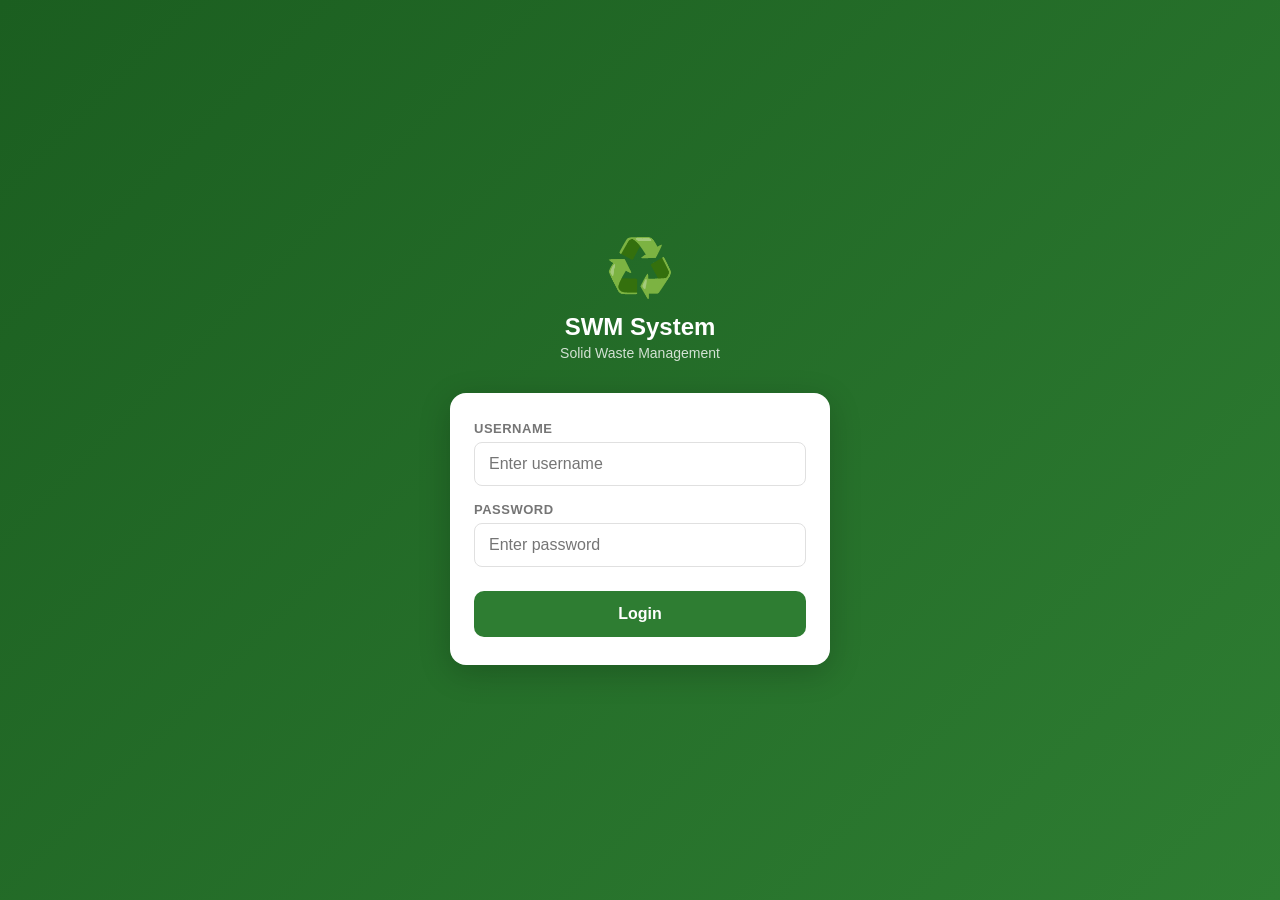
<file: frontend/pages/collection.html>
<!DOCTYPE html>
<html lang="en">

<head>
    <meta charset="UTF-8">
    <meta name="viewport" content="width=device-width, initial-scale=1.0">
    <title>SWM — Data Entry</title>
    <link rel="stylesheet" href="../css/style.css">
    <style>
        .house-input-big {
            font-size: 24px;
            font-weight: 700;
            text-transform: uppercase;
            letter-spacing: 2px;
            text-align: center;
            padding: 16px;
            border: 2px solid #2e7d32;
            border-radius: 10px;
            width: 100%;
        }

        .waste-btn {
            flex: 1;
            min-width: 80px;
            padding: 16px 8px;
            border-radius: 12px;
            border: 2px solid #ddd;
            background: white;
            font-size: 13px;
            font-weight: 600;
            cursor: pointer;
            text-align: center;
            transition: all 0.15s;
        }

        .waste-btn .wicon {
            font-size: 24px;
            display: block;
            margin-bottom: 4px;
        }

        .waste-btn.dry {
            border-color: #1565c0;
            color: #1565c0;
        }

        .waste-btn.wet {
            border-color: #00695c;
            color: #00695c;
        }

        .waste-btn.mixed {
            border-color: #e65100;
            color: #e65100;
        }

        .waste-btn.hazardous {
            border-color: #b71c1c;
            color: #b71c1c;
        }

        .waste-btn.electric {
            border-color: #6a1b9a;
            color: #6a1b9a;
        }

        .waste-btn.selected.dry {
            background: #1565c0;
            color: white;
        }

        .waste-btn.selected.wet {
            background: #00695c;
            color: white;
        }

        .waste-btn.selected.mixed {
            background: #e65100;
            color: white;
        }

        .waste-btn.selected.hazardous {
            background: #b71c1c;
            color: white;
        }

        .waste-btn.selected.electric {
            background: #6a1b9a;
            color: white;
        }

        .submit-big {
            width: 100%;
            padding: 18px;
            background: #2e7d32;
            color: white;
            border: none;
            border-radius: 12px;
            font-size: 18px;
            font-weight: 700;
            cursor: pointer;
            margin-top: 8px;
        }

        .submit-big:disabled {
            background: #ccc;
        }

        .recent-list {
            max-height: 300px;
            overflow-y: auto;
        }
    </style>
</head>

<body>
    <div class="bg-animation"></div>

    <div class="navbar">
        <h1>♻️ Waste Entry</h1>
        <button class="logout-btn" onclick="logout()">Logout</button>
    </div>

    <div class="container page-content">
        <div id="alert-box"></div>

        <div class="card">
            <div class="form-group">
                <label>Project</label>
                <select id="project-select"
                    style="width:100%;padding:12px;border:1.5px solid #e0e0e0;border-radius:8px;font-size:16px;">
                    <option value="">-- Select Project --</option>
                </select>
            </div>

            <div class="form-group">
                <label>Date</label>
                <input type="date" id="entry-date"
                    style="width:100%;padding:12px;border:1.5px solid #e0e0e0;border-radius:8px;font-size:16px;">
            </div>
        </div>

        <div class="card">
            <h2>🏠 House Number</h2>
            <input type="text" id="house-id-input" class="house-input-big" placeholder="e.g. S123" autocomplete="off"
                autocorrect="off" autocapitalize="characters">
                <div id="house-error" style="color:#c62828;font-size:13px;margin-top:4px;display:none;"></div>
            <p style="text-align:center;font-size:12px;color:#9e9e9e;margin-top:8px;">
                Type the number from the household/bucket
            </p>
        </div>

        <div class="card">
            <h2>🗑️ Waste Type</h2>
            <div style="display:flex;gap:8px;flex-wrap:wrap;">
                <button class="waste-btn dry" onclick="toggleWaste(this,'dry')">
                    <span class="wicon">🟦</span>Dry
                </button>
                <button class="waste-btn wet" onclick="toggleWaste(this,'wet')">
                    <span class="wicon">🟩</span>Wet
                </button>
                <button class="waste-btn mixed" onclick="toggleWaste(this,'mixed')">
                    <span class="wicon">🟧</span>Mixed
                </button>
                <button class="waste-btn hazardous" onclick="toggleWaste(this,'hazardous')">
                    <span class="wicon">🟥</span>Hazardous
                </button>
                <button class="waste-btn electric" onclick="toggleWaste(this,'electric')">
                    <span class="wicon">🟪</span>Electric
                </button>
            </div>
        </div>

        <button class="submit-big" id="submit-btn" onclick="submitEntry()">
            ✅ SUBMIT
        </button>
        <button class="btn btn-primary" onclick="confirmDownload()">
            📥 Download Today's Data
        </button>

    </div>

    <nav class="bottom-nav">
        <a href="collection.html" class="active">
            <span class="nav-icon">📝</span>Entry
        </a>
        <a href="missing.html">
            <span class="nav-icon">⚠️</span>Missing
        </a>
        <a href="dashboard.html">
            <span class="nav-icon">📊</span>Dashboard
        </a>
    </nav>

<script src="../js/api.js"></script>
<script>
    // 🔐 Auth check
    const user = getUser();
    if (!getToken() || !user) {
        window.location.href = 'login.html';
    }

    // 🎨 Background function (ADDED)
    function createBackground(theme = 'green') {
        const container = document.querySelector('.bg-animation');
        if (!container) return;

        const icons = ['♻️', '🗑️', '🌱', '🌍', '💚', '🏠', '⚠️'];

        const colors = {
            green: '#2e7d32',
            orange: '#f57c00'
        };

        for (let i = 0; i < 20; i++) {
            const span = document.createElement('span');
            span.innerText = icons[Math.floor(Math.random() * icons.length)];

            span.style.left = Math.random() * 100 + 'vw';
            span.style.animationDuration = (8 + Math.random() * 5) + 's';
            span.style.fontSize = (18 + Math.random() * 20) + 'px';
            span.style.color = colors[theme];

            container.appendChild(span);
        }
    }

    let selectedWasteTypes = [];
    let recentEntries = [];

    document.getElementById('entry-date').value =
        new Date().toISOString().split('T')[0];

    // Load projects
    async function loadProjects() {
        try {
            const projects = await getProjects();
            const sel = document.getElementById('project-select');

            // Preserve selected value (if any)
            const selectedValue = sel.value;

            // Reset dropdown
            sel.innerHTML = '<option value="">-- Select Project --</option>';

            projects.forEach(p => {
                const option = document.createElement('option');
                option.value = p.id;
                option.textContent = p.name;

                // Restore selected value
                if (p.id == selectedValue) {
                    option.selected = true;
                }

                sel.appendChild(option);
            });

            // Auto select if only one project
            if (projects.length === 1) {
                sel.value = projects[0].id;
            }

        } catch (err) {
            console.error(err);
            alert("Failed to load projects");
        }
    }
    function toggleWaste(btn, type) {
        btn.classList.toggle('selected');
        if (btn.classList.contains('selected')) {
            selectedWasteTypes.push(type);
        } else {
            selectedWasteTypes = selectedWasteTypes.filter(t => t !== type);
        }
    }

    function showAlert(msg, type = 'info') {
        const box = document.getElementById('alert-box');
        box.innerHTML = `<div class="alert alert-${type}">${msg}</div>`;
        setTimeout(() => box.innerHTML = '', 3000);
    }

    function resetForm() {
        const input = document.getElementById('house-id-input');

        input.value = '';
        selectedWasteTypes = [];

        document.querySelectorAll('.waste-btn').forEach(b => {
            b.classList.remove('selected');
        });

        input.focus();

        input.style.border = '2px solid #2e7d32';
        input.style.boxShadow = '0 0 8px #2e7d32';

        setTimeout(() => {
            input.style.border = '';
            input.style.boxShadow = '';
        }, 500);
    }

    async function submitEntry() {
        const projectId = document.getElementById('project-select').value;
        const houseId = document.getElementById('house-id-input').value.trim().toUpperCase();
        const entryDate = document.getElementById('entry-date').value;
        const btn = document.getElementById('submit-btn');

        if (!projectId) return showAlert('Please select a project.', 'error');
        if (!houseId) return showAlert('Please enter the house number.', 'error');
        if (!selectedWasteTypes.length) return showAlert('Please select waste type.', 'error');

        // ✅ Set loading state
        btn.disabled = true;
        btn.textContent = 'Saving...';

        try {
            await apiFetch('/collections/', {
                method: 'POST',
                body: JSON.stringify({
                    project: projectId,
                    house_id: houseId,
                    date: entryDate,
                    waste_types: selectedWasteTypes.map(t => t.toLowerCase()),
                }),
            });

            // ✅ SUCCESS
            showAlert(`✅ Saved: ${houseId}`, 'success');
            resetForm();

            document.getElementById('house-error').style.display = 'none';

            btn.textContent = '✅ Saved!';
            setTimeout(() => {
                btn.textContent = '✅ SUBMIT';
            }, 800);

        } catch (err) {
            const input = document.getElementById('house-id-input');
            const errorBox = document.getElementById('house-error');

           let message = err.detail || JSON.stringify(err) || "Something went wrong";

            if (err.detail) message = err.detail;
            else if (err.error) message = err.error;
            else if (err.duplicate) message = `House ${houseId} already submitted today!`;

            // ❌ Show inline error
            errorBox.innerText = message;
            errorBox.style.display = 'block';

            // 🔥 FORCE SHAKE (FIXED)
            input.classList.remove('input-error'); // reset first
            void input.offsetWidth; // force reflow
            input.classList.add('input-error');

        } finally {
            // ✅ ALWAYS RESET BUTTON (FIXED)
            btn.disabled = false;
            btn.textContent = '✅ SUBMIT';
        }
    }
    function confirmDownload() {
        if (confirm("Are you sure you want to download today's data?")) {
            downloadTodayData();
        }
    }

    async function downloadTodayData() {
        const projectId = document.getElementById('project-select').value;
        let date = document.getElementById('entry-date').value;

        // ✅ fallback to today if empty
        if (!date) {
            date = new Date().toISOString().split('T')[0];
        }

        if (!projectId) return alert("Please select a project first.");

        try {
            const data = await getDailyCollections(projectId, date);

            if (!data.length) return alert("No data available for today.");

            let csv = "S.No,Date,HH Number,Waste Type,Entered By\n";

            data.forEach((item, index) => {
                const wasteTypes = item.waste_types.join('|');
                const enteredBy = item.collected_by_name || 'Unknown';
                const houseId = item.house_id || item.household?.house_id;

                csv += `${index + 1},${item.date},${houseId},${wasteTypes},${enteredBy}\n`;
            });

            downloadCSV(csv, `collected_${date}.csv`);

        } catch (err) {
            alert("Failed to download data.");
            console.error(err);
        }
    }

    function downloadCSV(csvContent, filename) {
        const blob = new Blob([csvContent], { type: 'text/csv;charset=utf-8;' });
        const url = window.URL.createObjectURL(blob);

        const a = document.createElement('a');
        a.href = url;
        a.download = filename;

        document.body.appendChild(a);
        a.click();
        document.body.removeChild(a);

        window.URL.revokeObjectURL(url);
    }

    document.getElementById('house-id-input').addEventListener('keydown', (e) => {
        if (e.key === 'Enter') submitEntry();
    });

    document.getElementById('house-id-input').addEventListener('input', () => {
        document.getElementById('house-error').style.display = 'none';
    });

    // 🚀 INIT
    createBackground('green');
    loadProjects();
</script></body>

</html>
</file>
<file: frontend/css/style.css>
* {
    margin: 0;
    padding: 0;
    box-sizing: border-box;
    -webkit-tap-highlight-color: transparent;
}

:root {
    --primary: #2e7d32;
    --primary-light: #4caf50;
    --primary-dark: #1b5e20;
    --accent: #ff6f00;
    --bg: #f5f5f5;
    --white: #ffffff;
    --text: #212121;
    --text-muted: #757575;
    --border: #e0e0e0;
    --danger: #c62828;
    --warning: #f57f17;
    --success: #2e7d32;
    --shadow: 0 2px 8px rgba(0, 0, 0, 0.1);
}

body {
    font-family: 'Segoe UI', sans-serif;
    background: var(--bg);
    color: var(--text);
    min-height: 100vh;
    font-size: 16px;
}

/* ── Navbar ── */
.navbar {
    background: var(--primary);
    color: white;
    padding: 14px 16px;
    display: flex;
    align-items: center;
    justify-content: space-between;
    position: sticky;
    top: 0;
    z-index: 100;
    box-shadow: var(--shadow);
}

.navbar h1 {
    font-size: 18px;
    font-weight: 600;
}

.navbar .logout-btn {
    background: none;
    border: 1px solid rgba(255, 255, 255, 0.5);
    color: white;
    padding: 6px 12px;
    border-radius: 6px;
    cursor: pointer;
    font-size: 13px;
}

/* ── Page Container ── */
.container {
    max-width: 480px;
    margin: 0 auto;
    padding: 16px;
}

/* ── Cards ── */
.card {
    background: var(--white);
    border-radius: 12px;
    padding: 20px;
    margin-bottom: 16px;
    box-shadow: var(--shadow);
}

.card h2 {
    font-size: 16px;
    font-weight: 600;
    margin-bottom: 16px;
    color: var(--primary-dark);
    border-bottom: 2px solid var(--primary-light);
    padding-bottom: 8px;
}

/* ── Forms ── */
.form-group {
    margin-bottom: 16px;
}

.form-group label {
    display: block;
    font-size: 13px;
    font-weight: 600;
    color: var(--text-muted);
    margin-bottom: 6px;
    text-transform: uppercase;
    letter-spacing: 0.5px;
}

.form-group input,
.form-group select,
.form-group textarea {
    width: 100%;
    padding: 12px 14px;
    border: 1.5px solid var(--border);
    border-radius: 8px;
    font-size: 16px;
    color: var(--text);
    background: white;
    transition: border-color 0.2s;
    appearance: none;
}

.form-group input:focus,
.form-group select:focus {
    outline: none;
    border-color: var(--primary);
}

/* ── Waste Type Chips ── */
.chip-group {
    display: flex;
    flex-wrap: wrap;
    gap: 10px;
}

.chip {
    padding: 10px 18px;
    border-radius: 25px;
    border: 2px solid var(--border);
    background: white;
    font-size: 14px;
    font-weight: 500;
    cursor: pointer;
    transition: all 0.2s;
    user-select: none;
}

.chip.dry {
    border-color: #1565c0;
    color: #1565c0;
}

.chip.wet {
    border-color: #00695c;
    color: #00695c;
}

.chip.mixed {
    border-color: #e65100;
    color: #e65100;
}

.chip.hazardous {
    border-color: #b71c1c;
    color: #b71c1c;
}

.chip.selected.dry {
    background: #1565c0;
    color: white;
}

.chip.selected.wet {
    background: #00695c;
    color: white;
}

.chip.selected.mixed {
    background: #e65100;
    color: white;
}

.chip.selected.hazardous {
    background: #b71c1c;
    color: white;
}

/* ── Buttons ── */
.btn {
    width: 100%;
    padding: 14px;
    border: none;
    border-radius: 10px;
    font-size: 16px;
    font-weight: 600;
    cursor: pointer;
    transition: all 0.2s;
    margin-top: 8px;
}

.btn-primary {
    background: var(--primary);
    color: white;
}

.btn-primary:active {
    background: var(--primary-dark);
    transform: scale(0.98);
}

.btn-primary:disabled {
    background: #ccc;
    cursor: not-allowed;
}

.btn-danger {
    background: var(--danger);
    color: white;
}

/* ── Alert / Status Boxes ── */
.alert {
    padding: 12px 16px;
    border-radius: 8px;
    margin-bottom: 12px;
    font-size: 14px;
    font-weight: 500;
}

.alert-success {
    background: #e8f5e9;
    color: #2e7d32;
    border-left: 4px solid #2e7d32;
}

.alert-error {
    background: #ffebee;
    color: #c62828;
    border-left: 4px solid #c62828;
}

.alert-warning {
    background: #fff8e1;
    color: #f57f17;
    border-left: 4px solid #f57f17;
}

.alert-info {
    background: #e3f2fd;
    color: #1565c0;
    border-left: 4px solid #1565c0;
}

/* ── Stat Cards ── */
.stats-grid {
    display: grid;
    grid-template-columns: 1fr 1fr;
    gap: 12px;
    margin-bottom: 16px;
}

.stat-card {
    background: white;
    border-radius: 10px;
    padding: 16px;
    text-align: center;
    box-shadow: var(--shadow);
}

.stat-card .value {
    font-size: 28px;
    font-weight: 700;
    color: var(--primary);
}

.stat-card .label {
    font-size: 12px;
    color: var(--text-muted);
    margin-top: 4px;
}

/* ── Coverage Bar ── */
.coverage-bar {
    background: #e0e0e0;
    border-radius: 10px;
    height: 12px;
    overflow: hidden;
    margin: 8px 0;
}

.coverage-bar .fill {
    height: 100%;
    border-radius: 10px;
    background: var(--primary);
    transition: width 0.6s ease;
}

/* ── House List ── */
.house-item {
    padding: 12px 0;
    border-bottom: 1px solid var(--border);
    display: flex;
    justify-content: space-between;
    align-items: center;
}

.house-item:last-child {
    border-bottom: none;
}

.house-item .house-id {
    font-weight: 600;
    color: var(--primary-dark);
    font-size: 15px;
}

.house-item .house-info {
    font-size: 13px;
    color: var(--text-muted);
    margin-top: 2px;
}

.badge {
    font-size: 11px;
    padding: 3px 8px;
    border-radius: 12px;
    font-weight: 600;
}

.badge-warning {
    background: #fff8e1;
    color: #f57f17;
}

.badge-danger {
    background: #ffebee;
    color: #c62828;
}

.badge-success {
    background: #e8f5e9;
    color: #2e7d32;
}

/* ── Login Page ── */
.login-wrapper {
    min-height: 100vh;
    display: flex;
    flex-direction: column;
    align-items: center;
    justify-content: center;
    padding: 24px;
    background: linear-gradient(135deg, #1b5e20, #2e7d32);
}

.login-logo {
    text-align: center;
    margin-bottom: 32px;
    color: white;
}

.login-logo .icon {
    font-size: 56px;
    margin-bottom: 12px;
}

.login-logo h1 {
    font-size: 24px;
    font-weight: 700;
}

.login-logo p {
    font-size: 14px;
    opacity: 0.8;
    margin-top: 4px;
}

.login-card {
    background: white;
    border-radius: 16px;
    padding: 28px 24px;
    width: 100%;
    max-width: 380px;
    box-shadow: 0 8px 32px rgba(0, 0, 0, 0.2);
}

/* ── Bottom Nav ── */
.bottom-nav {
    position: fixed;
    bottom: 0;
    left: 0;
    right: 0;
    background: white;
    border-top: 1px solid var(--border);
    display: flex;
    z-index: 100;
}

.bottom-nav a {
    flex: 1;
    display: flex;
    flex-direction: column;
    align-items: center;
    padding: 10px 0;
    text-decoration: none;
    color: var(--text-muted);
    font-size: 11px;
    transition: color 0.2s;
}

.bottom-nav a.active {
    color: var(--primary);
}

.bottom-nav .nav-icon {
    font-size: 22px;
    margin-bottom: 2px;
}

.page-content {
    padding-bottom: 70px;
}

/* ── Loading ── */
.loading {
    text-align: center;
    padding: 40px;
    color: var(--text-muted);
}

.spinner {
    width: 36px;
    height: 36px;
    border: 3px solid var(--border);
    border-top-color: var(--primary);
    border-radius: 50%;
    animation: spin 0.8s linear infinite;
    margin: 0 auto 12px;
}

@keyframes spin {
    to {
        transform: rotate(360deg);
    }
}

/* ── Search Box ── */
.search-box {
    position: relative;
    margin-bottom: 16px;
}

.search-box input {
    width: 100%;
    padding: 12px 14px 12px 40px;
    border: 1.5px solid var(--border);
    border-radius: 8px;
    font-size: 16px;
}

.search-box .search-icon {
    position: absolute;
    left: 12px;
    top: 50%;
    transform: translateY(-50%);
    font-size: 18px;
}
.chip.electric {
    border-color: #6a1b9a;
    color: #6a1b9a;
}

.chip.selected.electric {
    background: #6a1b9a;
    color: white;
}
@keyframes shake {
    0% {
        transform: translateX(0);
    }

    25% {
        transform: translateX(-4px);
    }

    50% {
        transform: translateX(4px);
    }

    75% {
        transform: translateX(-4px);
    }

    100% {
        transform: translateX(0);
    }
}

.input-error {
    border: 2px solid #c62828 !important;
    animation: shake 0.3s;
}
.bg-animation {
    position: fixed;
    top: 0;
    left: 0;
    width: 100%;
    height: 100%;
    overflow: hidden;
    z-index: -1;
}

.bg-animation span {
    position: absolute;
    bottom: -50px;
    font-size: 22px;
    opacity: 0.15;
    animation: floatUp 10s linear infinite;
}

@keyframes floatUp {
    0% {
        transform: translateY(0) scale(1);
        opacity: 0.2;
    }

    100% {
        transform: translateY(-120vh) scale(1.2);
        opacity: 0;
    }
}
.card {
    background: rgba(255, 255, 255, 0.75);
    backdrop-filter: blur(10px);
    border-radius: 14px;
}
select {
    width: 100%;
    padding: 12px 14px;
    border: 2px solid #e0e0e0;
    border-radius: 10px;
    font-size: 15px;
    background-color: white;
    color: #333;

    /* 🔥 Important fixes */
    appearance: none;
    -webkit-appearance: none;
    -moz-appearance: none;

    /* Add dropdown arrow */
    background-image: url("data:image/svg+xml;utf8,<svg fill='%232e7d32' height='20' viewBox='0 0 24 24' width='20' xmlns='http://www.w3.org/2000/svg'><path d='M7 10l5 5 5-5z'/></svg>");
    background-repeat: no-repeat;
    background-position: right 12px center;
    background-size: 18px;
}

select:focus {
    border-color: #2e7d32;
    outline: none;
    box-shadow: 0 0 6px rgba(46, 125, 50, 0.3);
}
select:hover {
    border-color: #2e7d32;
}
</file>
